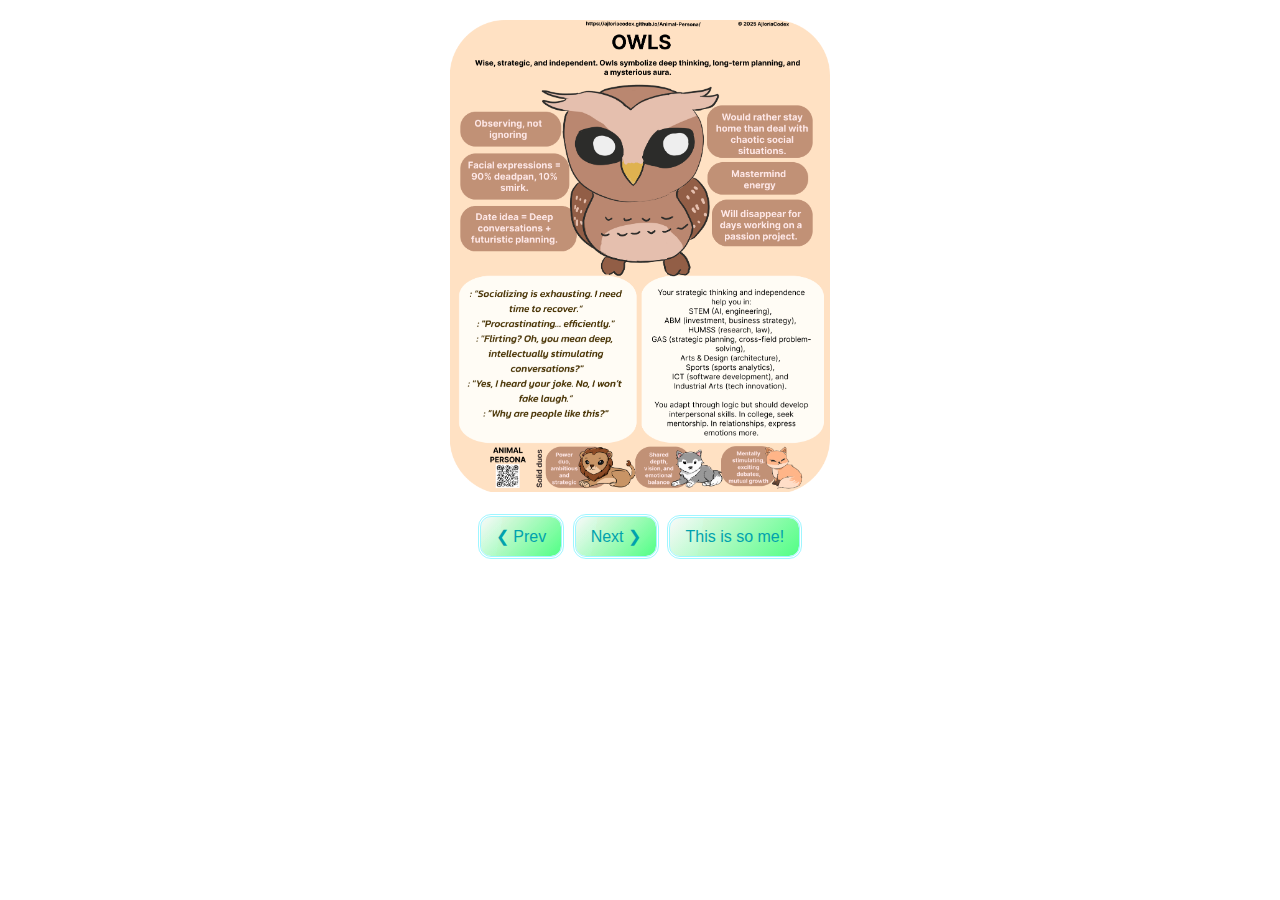
<file: Animals.html>
<!DOCTYPE html>
<html lang="en">
<head>
    <meta charset="UTF-8">
    <meta name="viewport" content="width=device-width, initial-scale=1.0">
    <title>Carousel with Download</title>
    <style>
        * { margin: 0; padding: 0; box-sizing: border-box; }
        body { font-family: Arial, sans-serif; text-align: center; }
        .carousel-container { position: relative; width: 380px; margin: 20px auto; overflow: hidden; }
        .carousel { display: flex; transition: transform 0.5s ease-in-out; }
        .slide { min-width: 100%; display: flex; justify-content: center; align-items: center; }
        .slide img { width: 380px; height: 472px; object-fit: cover; }
        .controls { margin: 10px; }
        button { padding: 10px 15px; margin: 5px; cursor: pointer; 
            border-style: none;
            background-image: linear-gradient(135deg, rgb(255 255 255 / var(--glass-opacity, 60%)), #51ff85), linear-gradient(var(--glass-reflex-degree, 100deg), rgb(255 255 255 / var(--glass-reflex-opacity, 10%)) 25%, rgba(255, 209, 157, 0.19) 25%);
            border-color: white;
            outline-color: #9ff6ff;
            outline-style: double;
            font-size: 16px;
            color: rgb(0, 162, 173);
            cursor: pointer;
        border-radius: 10px;}
        
    </style>
</head>
<body>
    <div class="carousel-container">
        <div class="carousel" id="carousel"></div>
    </div>
    <div class="controls">
        <button onclick="prevSlide()">&#10094; Prev</button>
        <button onclick="nextSlide()">Next &#10095;</button>
        <button onclick="downloadCurrentSlide()">This is so me!</button>
    </div>
    <script>
        const carousel = document.getElementById("carousel");
        let currentIndex = 0;
        
        // List of images
        const imageList = [
            "The animals/Owl.png","The animals/Octopus.png", "The animals/Lion.png", "The animals/Fox.png", "The animals/Wolf.png",
            "The animals/deer.png", "The animals/dolphin.png", "The animals/parrot.png", "The animals/BEAVER.png",
            "The animals/panther.png", "The animals/Eagle.png", "The animals/Shark.png", "The animals/elephant.png",
            "The animals/cat.png", "The animals/dog.png", "The animals/Peacock.png"
        ];

        // Create slides dynamically
        imageList.forEach((img, index) => {
            let slide = document.createElement("div");
            slide.classList.add("slide");
            let imgElement = document.createElement("img");
            imgElement.src = img;
            imgElement.alt = `Slide ${index + 1}`;
            imgElement.style.width = "380px";
            imgElement.style.height = "472px";
            slide.appendChild(imgElement);
            carousel.appendChild(slide);
        });

        function updateCarousel() {
            carousel.style.transform = `translateX(${-currentIndex * 100}%)`;
        }

        function prevSlide() {
            if (currentIndex > 0) {
                currentIndex--;
                updateCarousel();
            }
        }

        function nextSlide() {
            if (currentIndex < imageList.length - 1) {
                currentIndex++;
                updateCarousel();
            }
        }

        function downloadCurrentSlide() {
            const slides = document.querySelectorAll(".slide");
            const currentSlide = slides[currentIndex];
            const imgElement = currentSlide.querySelector("img");
            
            const link = document.createElement("a");
            link.download = `slide${currentIndex + 1}.png`;
            link.href = imgElement.src;
            link.click();
        }
    </script>
</body>
</html>
</file>
